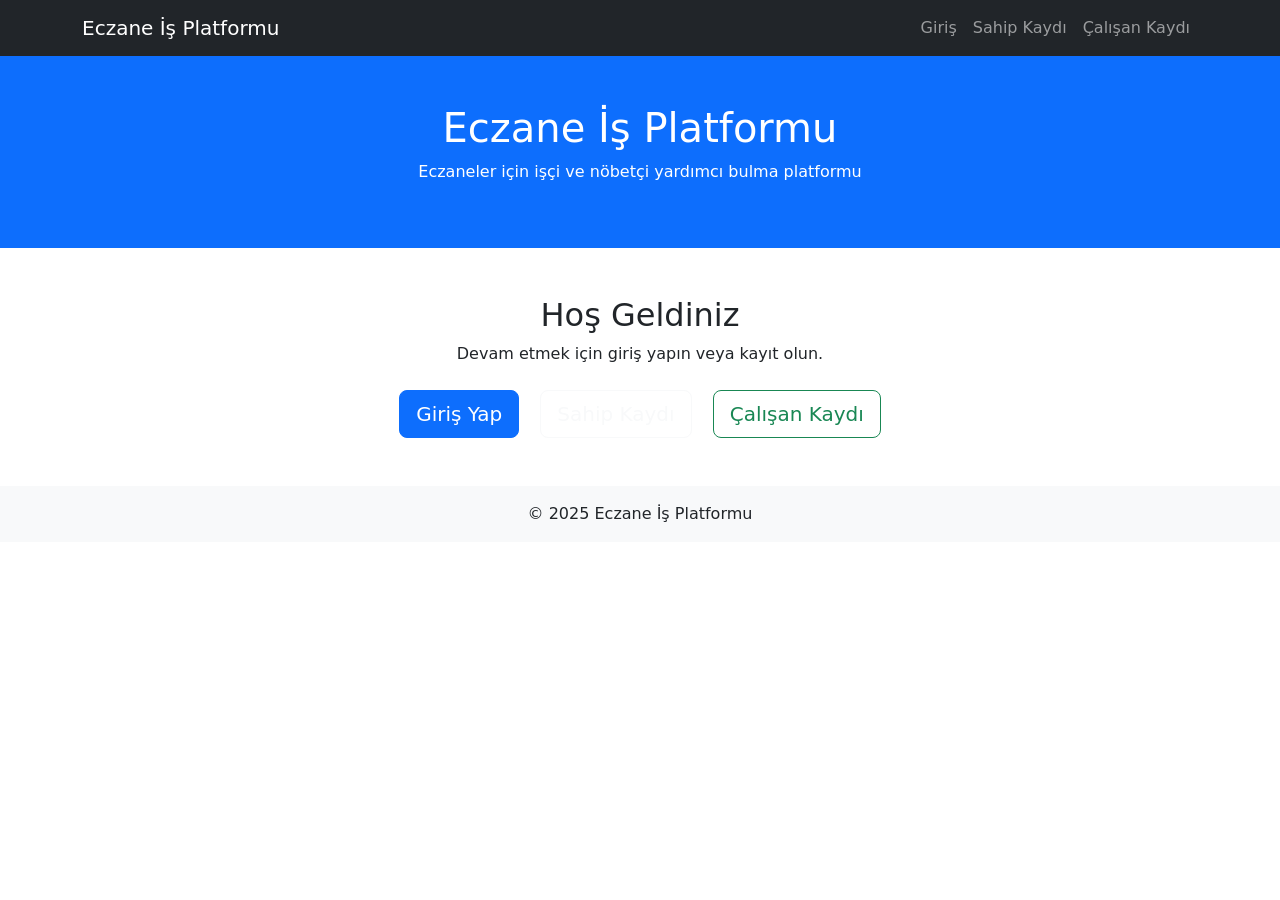
<file: frontend/index.html>
<!DOCTYPE html>
<html lang="tr">
<head>
    <meta charset="UTF-8">
    <meta name="viewport" content="width=device-width, initial-scale=1.0">
    <title>Eczane İş Platformu</title>

    <!-- Bootstrap CSS -->
    <link href="https://cdn.jsdelivr.net/npm/bootstrap@5.3.3/dist/css/bootstrap.min.css" rel="stylesheet">

    <link rel="stylesheet" href="assets/css/style.css">
</head>
<body>

    <!-- NAVBAR -->
    <div id="navbar-placeholder"></div>

    <header class="bg-primary text-white text-center py-5">
        <h1>Eczane İş Platformu</h1>
        <p>Eczaneler için işçi ve nöbetçi yardımcı bulma platformu</p>
    </header>

    <div class="container my-5 text-center">
        <h2>Hoş Geldiniz</h2>
        <p>Devam etmek için giriş yapın veya kayıt olun.</p>

        <div class="mt-4">
            <a href="auth/login.html" class="btn btn-primary btn-lg mx-2">Giriş Yap</a>
            <a href="auth/register-owner.html" class="btn btn-outline-light btn-lg mx-2">Sahip Kaydı</a>
            <a href="auth/register-worker.html" class="btn btn-outline-success btn-lg mx-2">Çalışan Kaydı</a>
        </div>
    </div>

    <!-- FOOTER -->
    <div id="footer-placeholder"></div>

    <!-- Bootstrap JS -->
    <script src="https://cdn.jsdelivr.net/npm/bootstrap@5.3.3/dist/js/bootstrap.bundle.min.js"></script>

    <!-- Custom JS -->
    <script src="assets/js/main.js"></script>
</body>
</html>
</file>
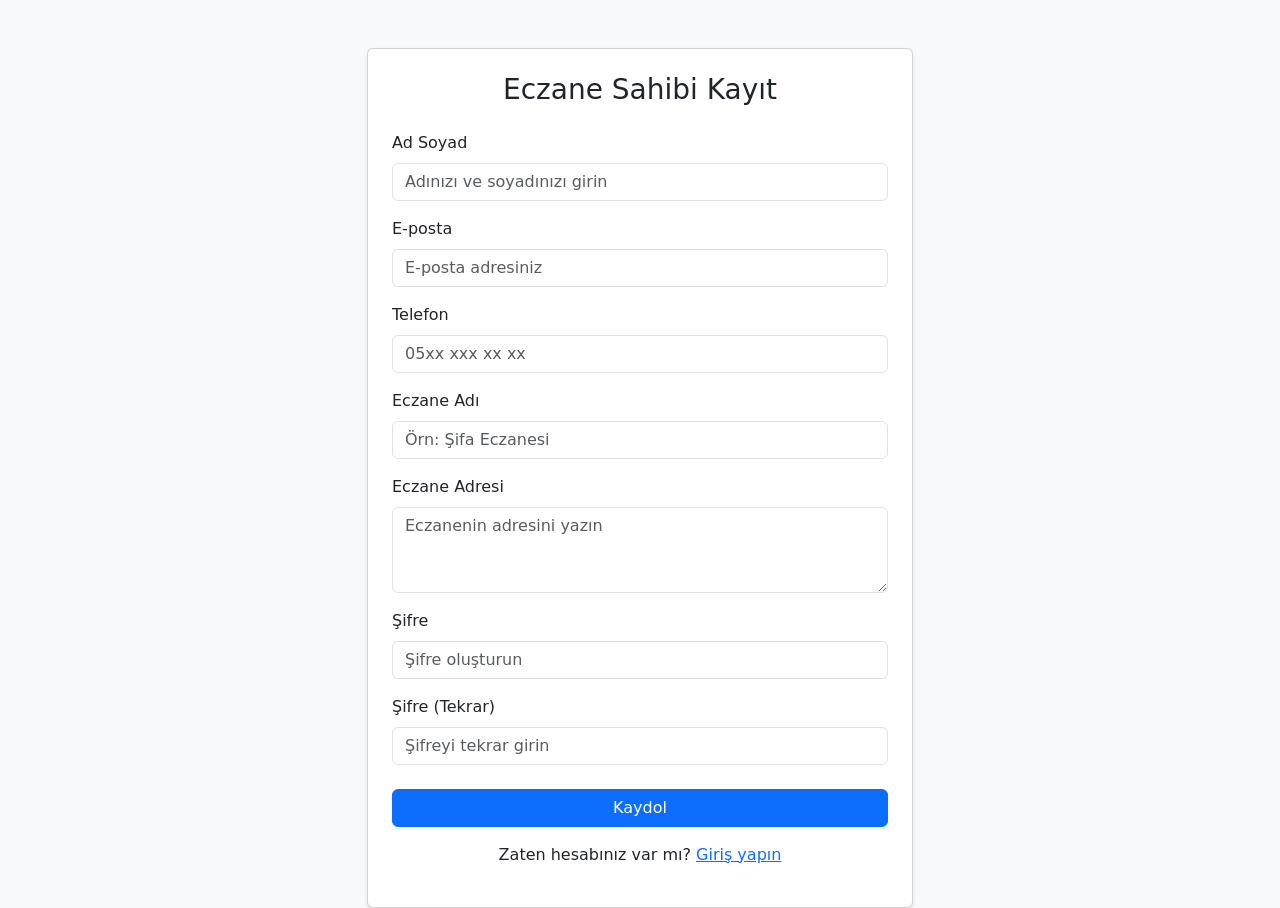
<file: frontend/auth/register-owner.html>
<!DOCTYPE html>
<html lang="tr">
<head>
    <meta charset="UTF-8" />
    <meta name="viewport" content="width=device-width, initial-scale=1.0" />
    <title>Eczane Sahibi Kaydı</title>

    <!-- Bootstrap -->
    <link
        href="https://cdn.jsdelivr.net/npm/bootstrap@5.3.2/dist/css/bootstrap.min.css"
        rel="stylesheet"
    />
</head>
<body class="bg-light">

    <div class="container mt-5">
        <div class="row justify-content-center">
            <div class="col-md-6">

                <div class="card shadow-sm">
                    <div class="card-body p-4">

                        <h3 class="text-center mb-4">Eczane Sahibi Kayıt</h3>

                        <form>

                            <!-- Ad Soyad -->
                            <div class="mb-3">
                                <label class="form-label">Ad Soyad</label>
                                <input type="text" class="form-control" placeholder="Adınızı ve soyadınızı girin" required />
                            </div>

                            <!-- E-posta -->
                            <div class="mb-3">
                                <label class="form-label">E-posta</label>
                                <input type="email" class="form-control" placeholder="E-posta adresiniz" required />
                            </div>

                            <!-- Telefon -->
                            <div class="mb-3">
                                <label class="form-label">Telefon</label>
                                <input type="tel" class="form-control" placeholder="05xx xxx xx xx" required />
                            </div>

                            <!-- Eczane Adı -->
                            <div class="mb-3">
                                <label class="form-label">Eczane Adı</label>
                                <input type="text" class="form-control" placeholder="Örn: Şifa Eczanesi" required />
                            </div>

                            <!-- Eczane Adresi -->
                            <div class="mb-3">
                                <label class="form-label">Eczane Adresi</label>
                                <textarea class="form-control" rows="3" placeholder="Eczanenin adresini yazın" required></textarea>
                            </div>

                            <!-- Şifre -->
                            <div class="mb-3">
                                <label class="form-label">Şifre</label>
                                <input type="password" class="form-control" placeholder="Şifre oluşturun" required />
                            </div>

                            <!-- Şifre tekrar -->
                            <div class="mb-3">
                                <label class="form-label">Şifre (Tekrar)</label>
                                <input type="password" class="form-control" placeholder="Şifreyi tekrar girin" required />
                            </div>

                            <!-- Buton -->
                            <button type="submit" class="btn btn-primary w-100 mt-2">Kaydol</button>

                        </form>

                        <p class="text-center mt-3">
                            Zaten hesabınız var mı?
                            <a href="./login.html">Giriş yapın</a>
                        </p>

                    </div>
                </div>

            </div>
        </div>
    </div>

</body>
</html>
</file>
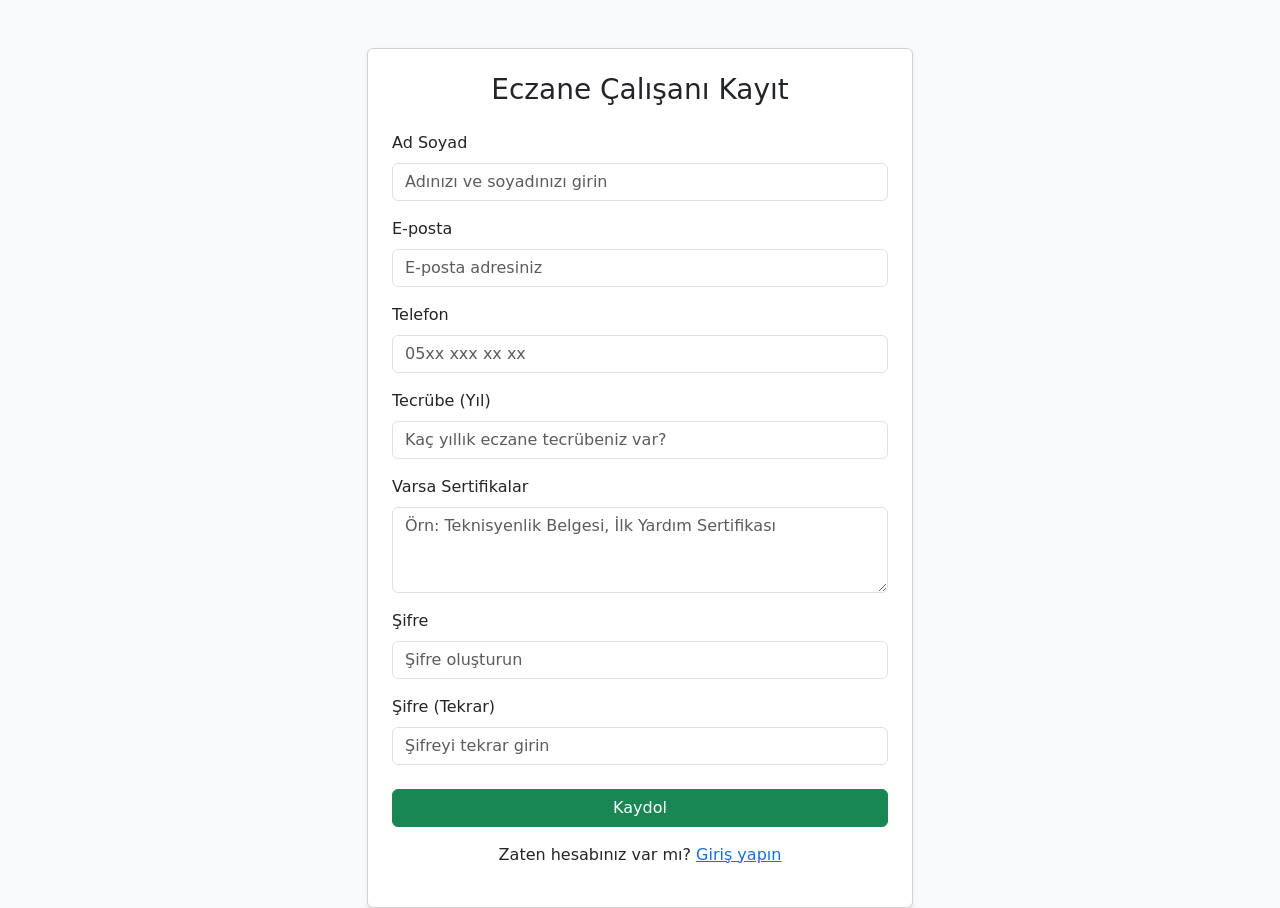
<file: frontend/auth/register-worker.html>
<!DOCTYPE html>
<html lang="tr">
<head>
    <meta charset="UTF-8" />
    <meta name="viewport" content="width=device-width, initial-scale=1.0" />
    <title>Eczane Çalışanı Kaydı</title>

    <!-- Bootstrap -->
    <link
        href="https://cdn.jsdelivr.net/npm/bootstrap@5.3.2/dist/css/bootstrap.min.css"
        rel="stylesheet"
    />
</head>
<body class="bg-light">

    <div class="container mt-5">
        <div class="row justify-content-center">
            <div class="col-md-6">

                <div class="card shadow-sm">
                    <div class="card-body p-4">

                        <h3 class="text-center mb-4">Eczane Çalışanı Kayıt</h3>

                        <form>

                            <!-- Ad Soyad -->
                            <div class="mb-3">
                                <label class="form-label">Ad Soyad</label>
                                <input type="text" class="form-control" placeholder="Adınızı ve soyadınızı girin" required />
                            </div>

                            <!-- E-posta -->
                            <div class="mb-3">
                                <label class="form-label">E-posta</label>
                                <input type="email" class="form-control" placeholder="E-posta adresiniz" required />
                            </div>

                            <!-- Telefon -->
                            <div class="mb-3">
                                <label class="form-label">Telefon</label>
                                <input type="tel" class="form-control" placeholder="05xx xxx xx xx" required />
                            </div>

                            <!-- Tecrübe -->
                            <div class="mb-3">
                                <label class="form-label">Tecrübe (Yıl)</label>
                                <input type="number" class="form-control" placeholder="Kaç yıllık eczane tecrübeniz var?" min="0" required />
                            </div>

                            <!-- Sertifikalar -->
                            <div class="mb-3">
                                <label class="form-label">Varsa Sertifikalar</label>
                                <textarea class="form-control" rows="3" placeholder="Örn: Teknisyenlik Belgesi, İlk Yardım Sertifikası"></textarea>
                            </div>

                            <!-- Şifre -->
                            <div class="mb-3">
                                <label class="form-label">Şifre</label>
                                <input type="password" class="form-control" placeholder="Şifre oluşturun" required />
                            </div>

                            <!-- Şifre tekrar -->
                            <div class="mb-3">
                                <label class="form-label">Şifre (Tekrar)</label>
                                <input type="password" class="form-control" placeholder="Şifreyi tekrar girin" required />
                            </div>

                            <!-- Buton -->
                            <button type="submit" class="btn btn-success w-100 mt-2">Kaydol</button>

                        </form>

                        <p class="text-center mt-3">
                            Zaten hesabınız var mı?
                            <a href="./login.html">Giriş yapın</a>
                        </p>

                    </div>
                </div>

            </div>
        </div>
    </div>

</body>
</html>
</file>
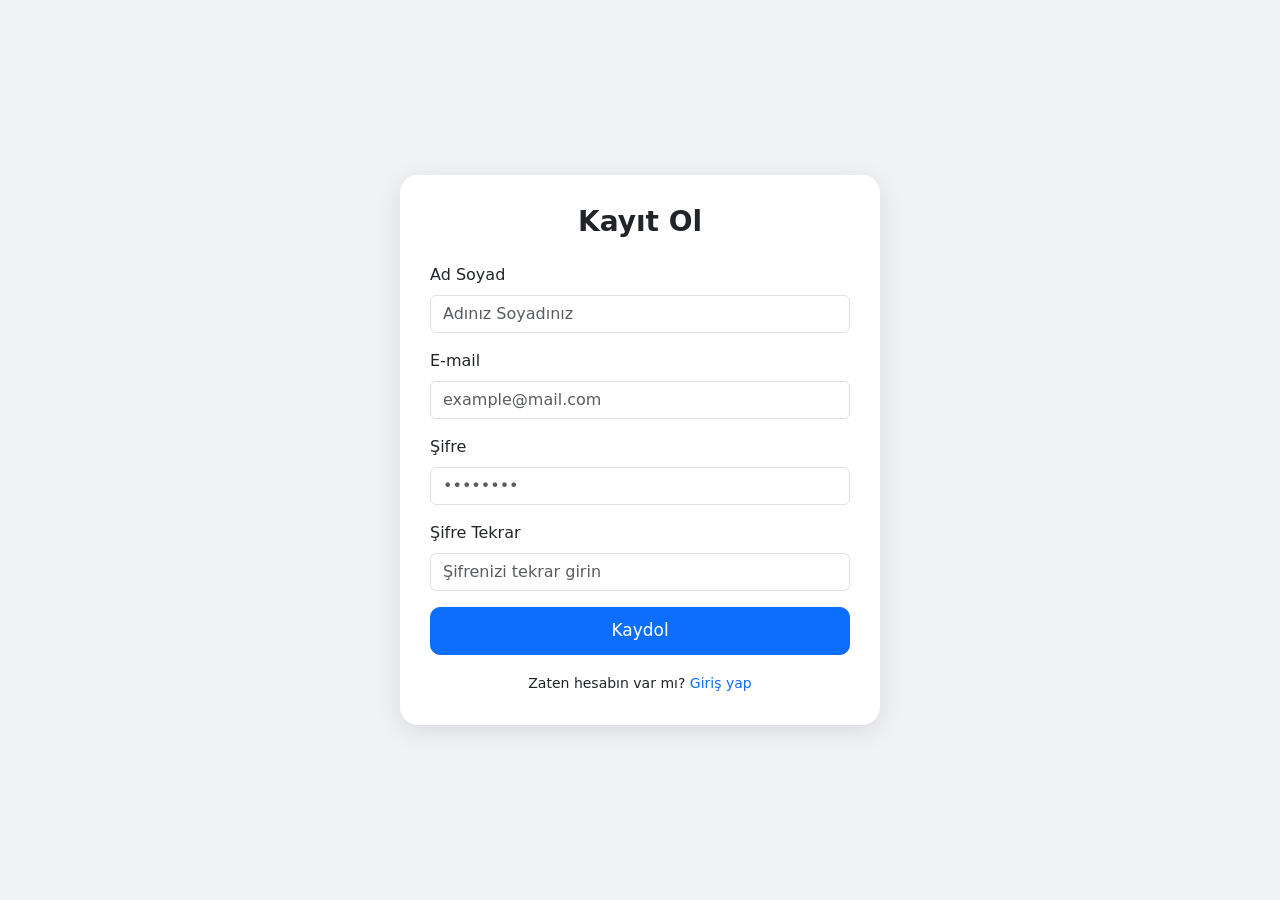
<file: frontend/auth/register.html>
<!DOCTYPE html>
<html lang="en">
<head>
  <meta charset="UTF-8" />
  <meta name="viewport" content="width=device-width, initial-scale=1" />
  <title>Register | Online Store</title>

  <!-- Bootstrap CSS -->
  <link
    href="https://cdn.jsdelivr.net/npm/bootstrap@5.3.2/dist/css/bootstrap.min.css"
    rel="stylesheet"
  />

  <style>
    body {
      background: #f0f2f5;
      min-height: 100vh;
      display: flex;
      align-items: center;
      justify-content: center;
    }

    .register-card {
      width: 100%;
      max-width: 480px;
      padding: 30px;
      border-radius: 18px;
      background: #fff;
      box-shadow: 0 6px 25px rgba(0, 0, 0, 0.1);
    }

    .register-card h3 {
      font-weight: 600;
      margin-bottom: 20px;
    }

    .form-control:focus {
      box-shadow: none;
      border-color: #0d6efd;
    }

    .btn-custom {
      padding: 10px;
      font-size: 17px;
      border-radius: 10px;
    }

    a {
      text-decoration: none;
    }
  </style>
</head>

<body>
  <div class="register-card">
    <h3 class="text-center mb-4">Kayıt Ol</h3>

    <form id="registerForm">
      <div class="mb-3">
        <label class="form-label">Ad Soyad</label>
        <input
          type="text"
          class="form-control"
          id="fullname"
          required
          placeholder="Adınız Soyadınız"
        />
      </div>

      <div class="mb-3">
        <label class="form-label">E-mail</label>
        <input
          type="email"
          class="form-control"
          id="email"
          required
          placeholder="example@mail.com"
        />
      </div>

      <div class="mb-3">
        <label class="form-label">Şifre</label>
        <input
          type="password"
          class="form-control"
          id="password"
          required
          placeholder="••••••••"
        />
      </div>

      <div class="mb-3">
        <label class="form-label">Şifre Tekrar</label>
        <input
          type="password"
          class="form-control"
          id="password2"
          required
          placeholder="Şifrenizi tekrar girin"
        />
      </div>

      <button type="submit" class="btn btn-primary w-100 btn-custom">
        Kaydol
      </button>
    </form>

    <div class="text-center mt-3">
      <small>
        Zaten hesabın var mı?
        <a class="text-primary" href="login.html">Giriş yap</a>
      </small>
    </div>
  </div>

  <!-- Bootstrap JS -->
  <script src="https://cdn.jsdelivr.net/npm/bootstrap@5.3.2/dist/js/bootstrap.bundle.min.js"></script>

  <!-- Basit Register Script -->
  <script>
    const form = document.getElementById("registerForm");

    form.addEventListener("submit", (e) => {
      e.preventDefault();

      const fullname = document.getElementById("fullname").value.trim();
      const email = document.getElementById("email").value.trim();
      const pass1 = document.getElementById("password").value.trim();
      const pass2 = document.getElementById("password2").value.trim();

      if (!fullname || !email || !pass1 || !pass2) {
        alert("Lütfen tüm alanları doldurun.");
        return;
      }

      if (pass1 !== pass2) {
        alert("Şifreler uyuşmuyor!");
        return;
      }

      alert("Kayıt başarılı gibi düşünebilirsin :)");
    });
  </script>
</body>
</html>
</file>
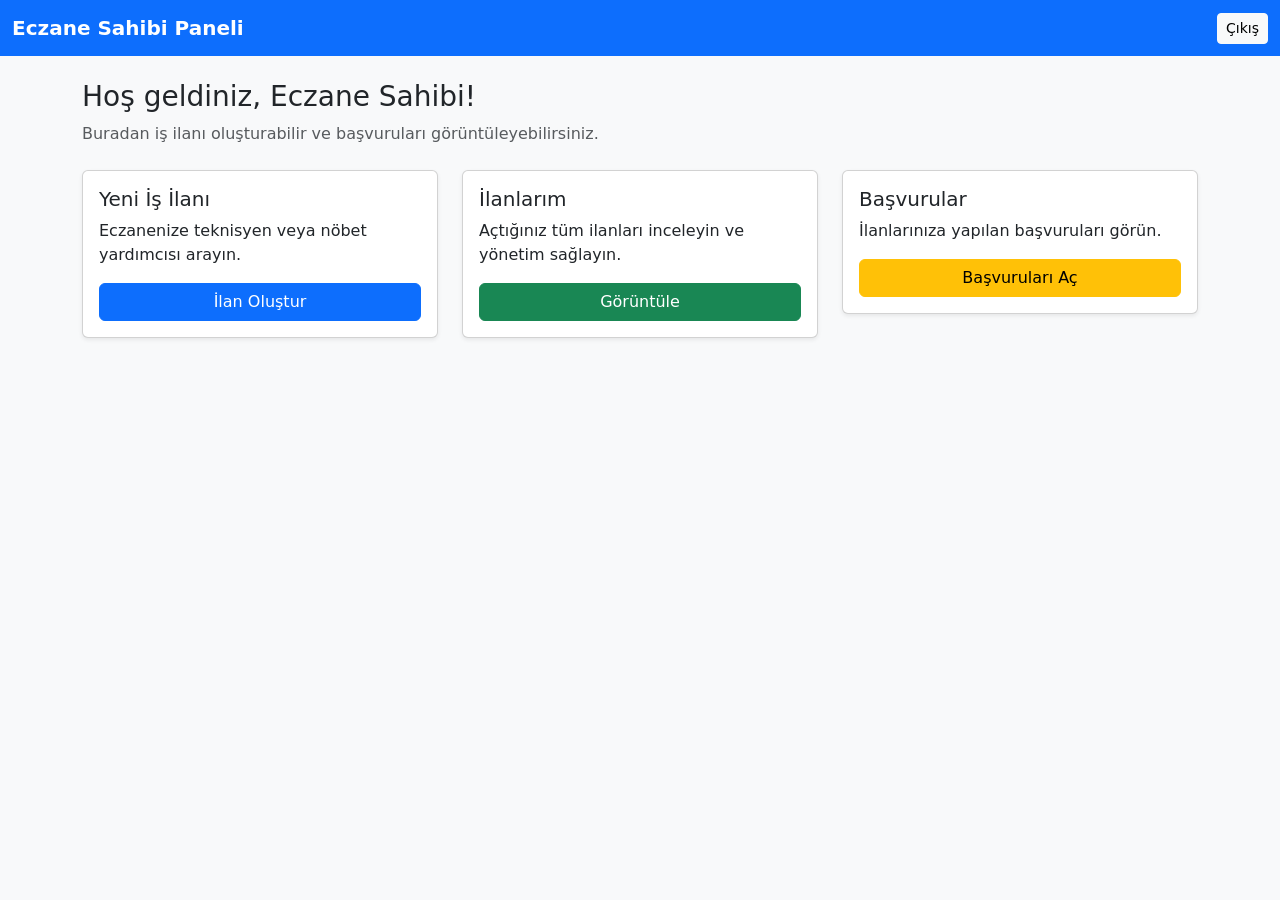
<file: frontend/owner/dashboard.html>
<!DOCTYPE html>
<html lang="tr">
<head>
    <meta charset="UTF-8">
    <meta name="viewport" content="width=device-width, initial-scale=1.0">
    <title>Eczane Sahibi Paneli</title>
    <link href="https://cdn.jsdelivr.net/npm/bootstrap@5.3.2/dist/css/bootstrap.min.css" rel="stylesheet">
</head>
<body class="bg-light">

    <!-- Navbar -->
    <nav class="navbar navbar-expand-lg navbar-dark bg-primary">
        <div class="container-fluid">
            <a class="navbar-brand fw-bold" href="#">Eczane Sahibi Paneli</a>

            <div>
                <a href="../auth/login.html" class="btn btn-light btn-sm">Çıkış</a>
            </div>
        </div>
    </nav>

    <!-- Content -->
    <div class="container mt-4">

        <h3>Hoş geldiniz, Eczane Sahibi!</h3>
        <p class="text-muted">Buradan iş ilanı oluşturabilir ve başvuruları görüntüleyebilirsiniz.</p>

        <div class="row mt-4">

            <!-- İlan Oluştur -->
            <div class="col-md-4">
                <div class="card shadow-sm p-3">
                    <h5>Yeni İş İlanı</h5>
                    <p>Eczanenize teknisyen veya nöbet yardımcısı arayın.</p>
                    <a href="../jobs/create-job.html" class="btn btn-primary w-100">İlan Oluştur</a>
                </div>
            </div>

            <!-- İlanlarım -->
            <div class="col-md-4">
                <div class="card shadow-sm p-3">
                    <h5>İlanlarım</h5>
                    <p>Açtığınız tüm ilanları inceleyin ve yönetim sağlayın.</p>
                    <a href="../jobs/my-jobs.html" class="btn btn-success w-100">Görüntüle</a>
                </div>
            </div>

            <!-- Başvurular -->
            <div class="col-md-4">
                <div class="card shadow-sm p-3">
                    <h5>Başvurular</h5>
                    <p>İlanlarınıza yapılan başvuruları görün.</p>
                    <a href="../jobs/applications.html" class="btn btn-warning w-100">Başvuruları Aç</a>
                </div>
            </div>

        </div>

    </div>

</body>
</html>
</file>
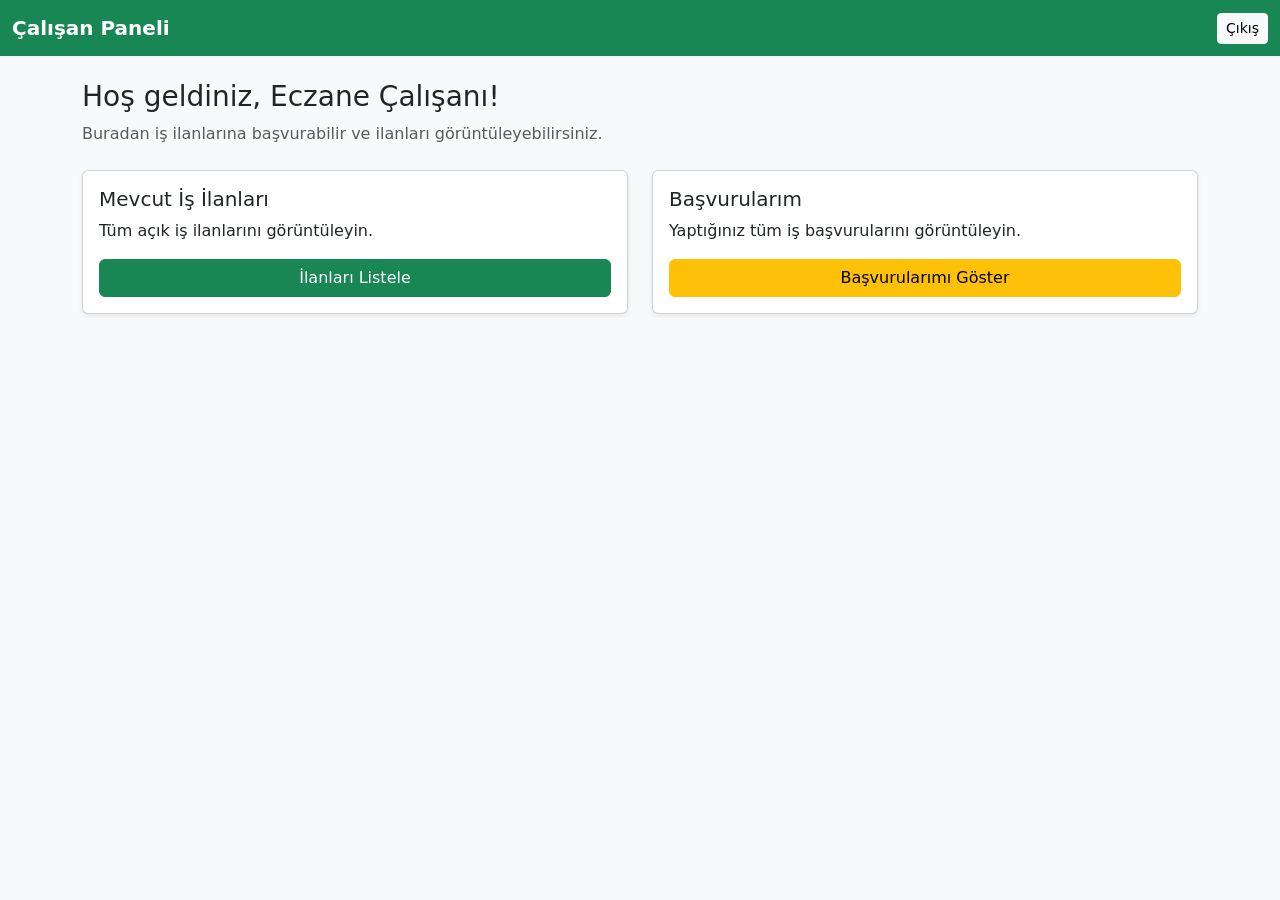
<file: frontend/worker/dashboard.html>
<!DOCTYPE html>
<html lang="tr">
<head>
    <meta charset="UTF-8">
    <meta name="viewport" content="width=device-width, initial-scale=1.0">
    <title>Eczane Çalışanı Paneli</title>
    <link href="https://cdn.jsdelivr.net/npm/bootstrap@5.3.2/dist/css/bootstrap.min.css" rel="stylesheet">
</head>
<body class="bg-light">

    <!-- Navbar -->
    <nav class="navbar navbar-expand-lg navbar-dark bg-success">
        <div class="container-fluid">
            <a class="navbar-brand fw-bold" href="#">Çalışan Paneli</a>

            <div>
                <a href="../auth/login.html" class="btn btn-light btn-sm">Çıkış</a>
            </div>
        </div>
    </nav>

    <div class="container mt-4">

        <h3>Hoş geldiniz, Eczane Çalışanı!</h3>
        <p class="text-muted">Buradan iş ilanlarına başvurabilir ve ilanları görüntüleyebilirsiniz.</p>

        <div class="row mt-4">

            <!-- İlanları Gör -->
            <div class="col-md-6">
                <div class="card shadow-sm p-3">
                    <h5>Mevcut İş İlanları</h5>
                    <p>Tüm açık iş ilanlarını görüntüleyin.</p>
                    <a href="../jobs/all-jobs.html" class="btn btn-success w-100">İlanları Listele</a>
                </div>
            </div>

            <!-- Başvurularım -->
            <div class="col-md-6">
                <div class="card shadow-sm p-3">
                    <h5>Başvurularım</h5>
                    <p>Yaptığınız tüm iş başvurularını görüntüleyin.</p>
                    <a href="../jobs/my-applications.html" class="btn btn-warning w-100">Başvurularımı Göster</a>
                </div>
            </div>

        </div>

    </div>

</body>
</html>
</file>
<file: frontend/assets/css/style.css>

</file>
